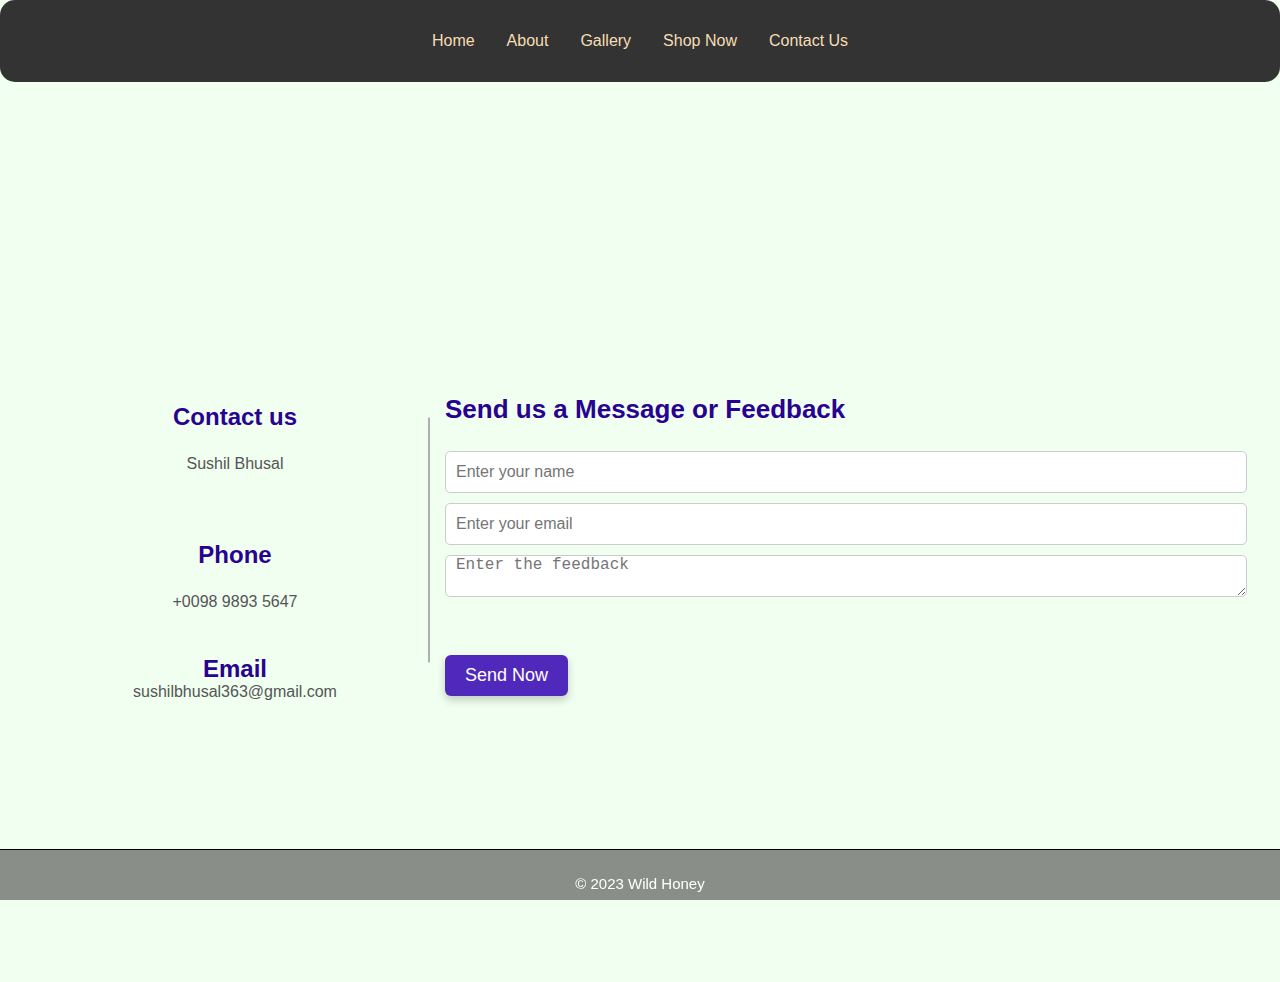
<file: contact.html>
<!DOCTYPE html>
<html lang="en">
<head>
  <meta charset="UTF-8">
  <meta name="viewport" content="width=device-width, initial-scale=1.0">
  <link rel="stylesheet" type="text/css" href="contact.css" />
  <title>Contact Us</title>
</head>
<body>
  <header>
    <nav> 
      <ul>
        <li><a href="index.html">Home</a></li>
        <li><a href="about.html">About</a></li>
        <li><a href="gallery.html">Gallery</a></li>
        <li><a href="index 2.html">Shop Now</a></li>
        <li><a href="contact.html">Contact Us</a></li>
      </ul>
    </nav>
  </header>
  <form action="contact.php" method="POST">
  <div class="container">
    <div class="content">
      <div class="left-side">
        
        
        <div class="details address">
        <div class="topic"><p>Contact us</p></div>
          <div class="text-one"><p>Sushil Bhusal</p></div>
        </div>
        
        
        <div class="details phone">
         <div class="topic"><p>Phone</p></div>
          <div class="text-one"><p>+0098 9893 5647</p></div>
        </div>
       
        <div class="details email">
          <div class="topic">Email</div>
          <div class="text-one"><a href="mailto:sushilbhusal363@gmail.com">sushilbhusal363@gmail.com</a></div>
        </div>
      </div>
      
      
      <div class="right-side">
        <div class="topic-text"><p>Send us a Message or Feedback</p></div>
        
        <div class="input-box">
          <input type="text" placeholder="Enter your name" name="name">
        </div>
        
        <div class="input-box">
          <input type="text" placeholder="Enter your email" name="email">
        </div>
        <div class="input-box message-box">
          <textarea placeholder="Enter the feedback" name="feedback"></textarea>
        </div>
        <div class="button">
          <input type="submit" value="Send Now">
        </div>
        
      </div>
    </div>
  </div>
  </form>
  
  <footer class="footer">
    <p>&copy; 2023 Wild Honey</p>
</footer>
</body>
</html>
</file>
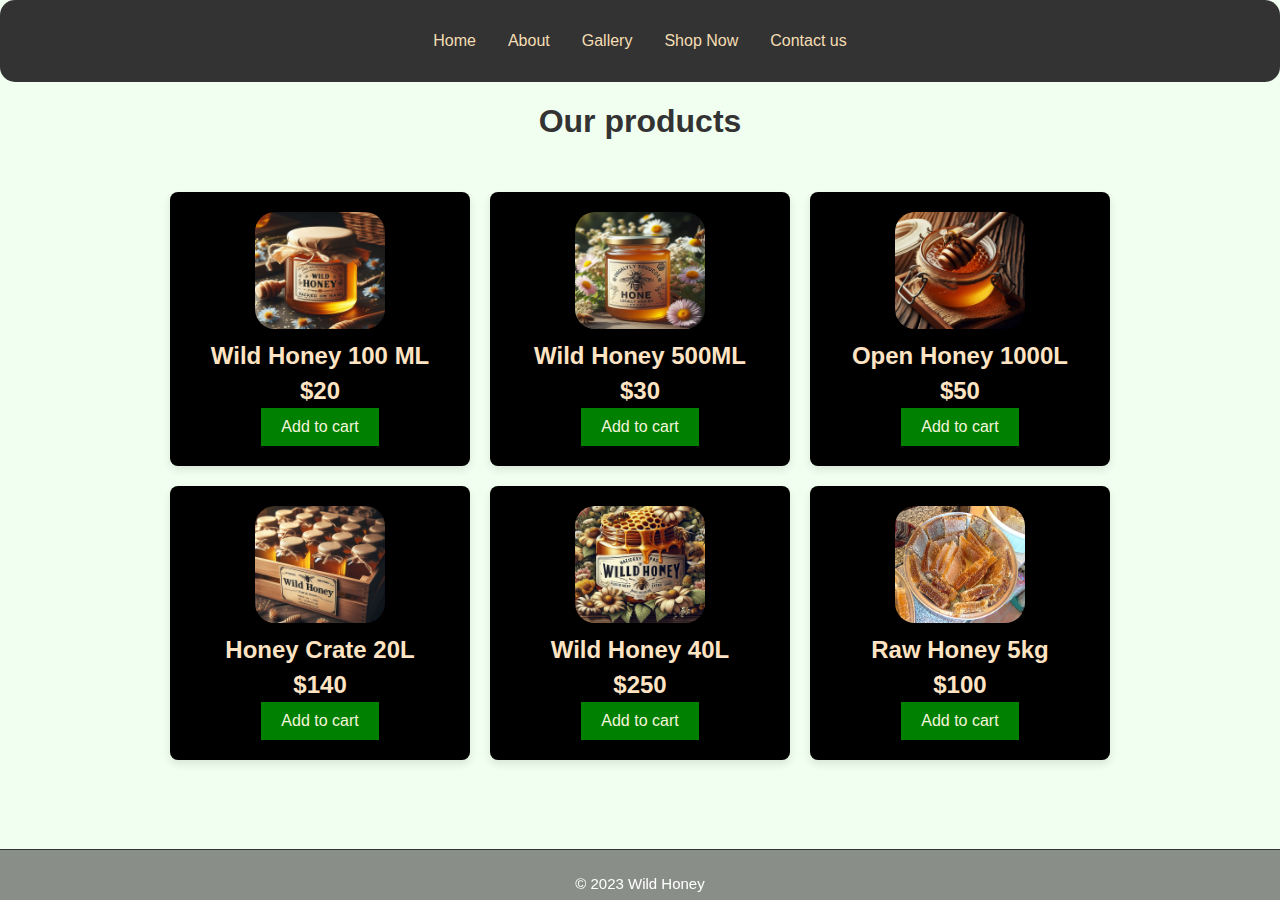
<file: index 2.html>
<!DOCTYPE html>
<html lang="en">
<head>
    <meta charset="UTF-8">
    <meta name="viewport" content="width=device-width, initial-scale=1.0">
    <link rel="stylesheet" href="style 2.css">
    <title>Shop Cart</title>
</head>
<body>
    <header>
       
        <nav> 
            <ul>
                <li><a href="index.html">Home</a></li>
                <li><a href="about.html">About</a></li>
                <li><a href="gallery.html">Gallery</a></li>
                <li><a href="index 2.html">Shop Now</a></li>
                <li><a href="contact.html">Contact us</a></li>
            </ul>
        </nav>
    </header>
    <script src="script.js"></script>
    <div id="sidebar">
        <a href="#" onclick="closeSidebar()">Close</a>
        <div id="selectedItem">Selected Items</div>
        <div id="totalDisplay">Total: $0</div>
 </div>

 <h1>Our products</h1>
 <div class="container">
<div class="card">
<img src="honeybox.jpeg" alt="Honey" >
<h2 id="name1">Wild Honey 100 ML</h2>
<h2 class="price">$20</h2>

<button onclick="openSidebar()">Add to cart</button>

</div>
<div class="card">
<img src="honeylarge.jpeg" alt="download">
<h2 id="name1">Wild Honey 500ML</h2>
<h2 class="price">$30</h2>

<button onclick="openSidebar()">Add to cart</button>

</div>
<div class="card">
<img src="honeyopen.jpeg" alt="download">
<h2 id="name1">Open Honey 1000L</h2>
<h2 class="price">$50</h2>

<button onclick="openSidebar()">Add to cart</button>

</div>
<div class="card">
<img src="honey crate.jpeg" alt="download">
<h2 id="name1">Honey Crate 20L</h2>
<h2 class="price">$140</h2>

<button onclick="openSidebar()">Add to cart</button>

</div>
<div class="card">
<img src="extralarge.jpeg" alt="download">
<h2 id="name1">Wild Honey 40L</h2>
<h2 class="price">$250</h2>

<button onclick="openSidebar()">Add to cart</button>

</div>
<div class="card">
<img src="comb.jpeg" alt="download">
<h2 id="name1">Raw Honey 5kg</h2>
<h2 class="price">$100</h2>

<button onclick="openSidebar()">Add to cart</button>

</div>


 </div>
 <footer class="footer">
    <p>&copy; 2023 Wild Honey</p>
</footer>
</body>
</html>
</file>
<file: contact.css>
body {
  font-family: 'Poppins', sans-serif;
  margin: 0;
  padding: 0;
  box-sizing: border-box;
  background-color: honeydew;
}

header {
  background-color: #333;
  color: #fff;
  padding: 1rem;
  text-align: center;
  border-radius: 15px;
}

nav {
  margin-top: 1rem;
}

nav ul {
  list-style: none;
  padding: 0;
  display: flex;
  justify-content: center;
}

nav li {
  margin: 0 1rem;
}

nav a {
  text-decoration: none;
  color: wheat;
}

.container {
  height: 100vh;
  display: flex;
  justify-content: center;
  align-items: center;
}

.container {
  height: 100vh;
  display: flex;
  justify-content: center;
  align-items: center;
}

.content {
  display: flex;
  justify-content: space-around;
  align-items: center;
  width: 100%;
  max-width: 1200px;
}

.left-side {
  width: 30%;
  display: flex;
  flex-direction: column;
  align-items: center;
  margin-top: 15px;
  position: relative;
}

.left-side::before {
  content: '';
  position: absolute;
  height: 70%;
  width: 2px;
  right: -15px;
  top: 50%;
  transform: translateY(-50%);
  background: #afafb6;
}

.details {
  margin: 14px;
  text-align: center;
}

.details i {
  font-size: 30px;
  color: #3e2093;
  margin-bottom: 10px;
}

.details .topic {
  font-size: 24px;
  font-weight: 600;
  color: #280290; 
}

.details .text-one,
.details .text-two {
  font-size: 16px;
  color: #555; 
}

.details.email a {
  text-decoration: none;
  font-size: 16px;
  color: #555; 
}

.right-side {
  width: 65%;
}

.topic-text {
  font-size: 26px;
  font-weight: 600;
  color: #280290;
}

input[type="text"],
textarea {
  height: 40px;
  width: 100%;
  border: 1px solid #ccc;
  border-radius: 5px;
  padding: 0 10px;
  margin-bottom: 10px;
  font-size: 16px;
}

.input-box.message-box {
  min-height: 110px;
}

.button input[type="submit"] {
  color: #fff;
  font-size: 18px;
  outline: none;
  border: none;
  padding: 10px 20px;
  border-radius: 6px;
  background: #5029bc;
  cursor: pointer;
  transition: background-color 0.3s ease, box-shadow 0.3s ease;
  box-shadow: 0 4px 8px rgba(0, 0, 0, 0.2);
  margin-top: -10px;
}

.button input[type="submit"]:hover {
  background: #280290;
  box-shadow: 0 6px 12px rgba(0, 0, 0, 0.4);
  margin-top: -12px; 
}

.footer {
  border-top: solid 1px;
  background: rgba(35, 34, 34, 0.7); 
  width: 100%;
  height: 40px;
  padding-top: 10px;
  position: fixed;
  bottom: 0;
  left: 0;
  text-align: center;
}

.footer p {
  font-size: 15px;
  color: #fff;
}

.footer {
  border-top: solid 1px;
  background: rgba(35, 34, 34, 0.507);
  width: 100%;
  height: 40px;
  padding-top: 10px;
  position: fixed;
  bottom: 0;
  left: 0;
  text-align: center;
}
.footer p {
  font-size: 15px;
  color: #fff;
  
}
</file>
<file: style 2.css>
body {
    font-family: 'Arial', sans-serif;
    background-color: honeydew;
    color: #333;
    margin: 0;
    padding: 0;
  }
  
  .container {
    max-width: 1200px;
    margin: 0 auto;
  }
  
  header {
    background-color: #333;
    color: #fff;
    padding: 1rem;
    text-align: center;
    border-radius: 15px;
  }
  
  nav {
    margin-top: 1rem;
  }
  
  nav ul {
    list-style: none;
    padding: 0;
    display: flex;
    justify-content: center;
  }
  
  nav li {
    margin: 0 1rem;
    
  }
  nav a{
    text-decoration: none;
    color: wheat;
  }
img{
    width: 50%;
    height: 50%;
    border-radius: 20px;
    margin-bottom: 10px;


}
#sidebar{
    height: 100%;
    width: 0%;
    position: fixed;
    top: 0;
    right: 0;
    background-color: black;
    color: beige;
    overflow-x: hidden;
    transition: 0.5s;
    padding-top: 60px;


}

#sidebar a{
    padding: 16px;
    color:wheat;
    text-decoration: none;
    font-size: 20px;
    display: block;
    transition: 0.3s;
    text-align: center;

}
.container{
    display: flex;
    flex-wrap: wrap;
    justify-content: center;
    padding: 20px;

}
.card{
    flex: 0 0 calc(23.33% - 20px);
    display: flex;
    flex-direction: column;
    align-items: center;
    justify-content: center;
    padding: 20px;
    box-shadow: 0 4px 8px rgba(0, 0, 0, 0.1);
    background-color: black;
    border-radius: 8px ;
    margin: 10px;

}
h1{

    text-align: center;
}
h2{
color: bisque;
text-align: center;
margin: auto;
}

button{
    font-size: 16px;
    cursor: pointer;
    border:none;
    color: beige;
    background-color: green;
    padding: 10px 20px;
    border-radius: 8 px;

}
.footer {
  border-top: solid 1px;
  background: rgba(35, 34, 34, 0.507);
  width: 100%;
  height: 40px;
  padding-top: 10px;
  position: fixed;
  bottom: 0;
  left: 0;
  text-align: center;
}
.footer p {
  font-size: 15px;
  color: #fff;
  
}
</file>
